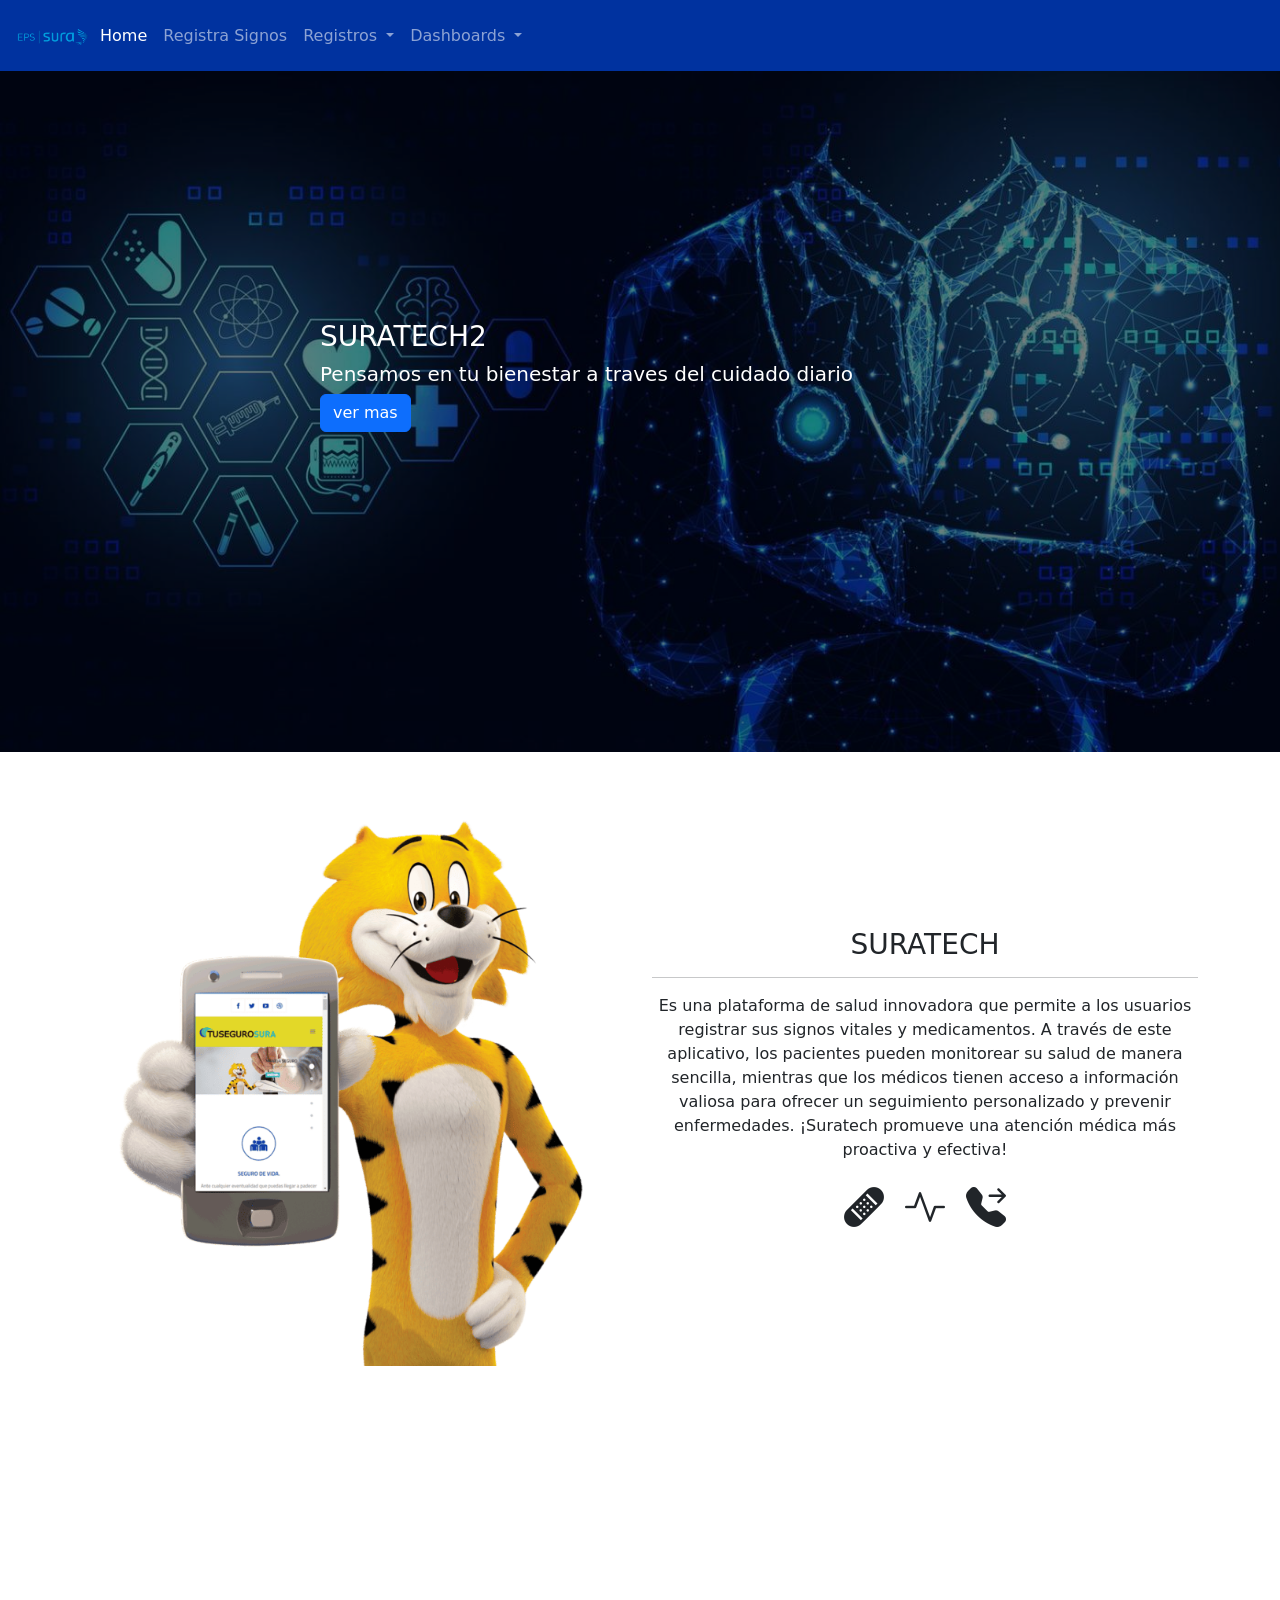
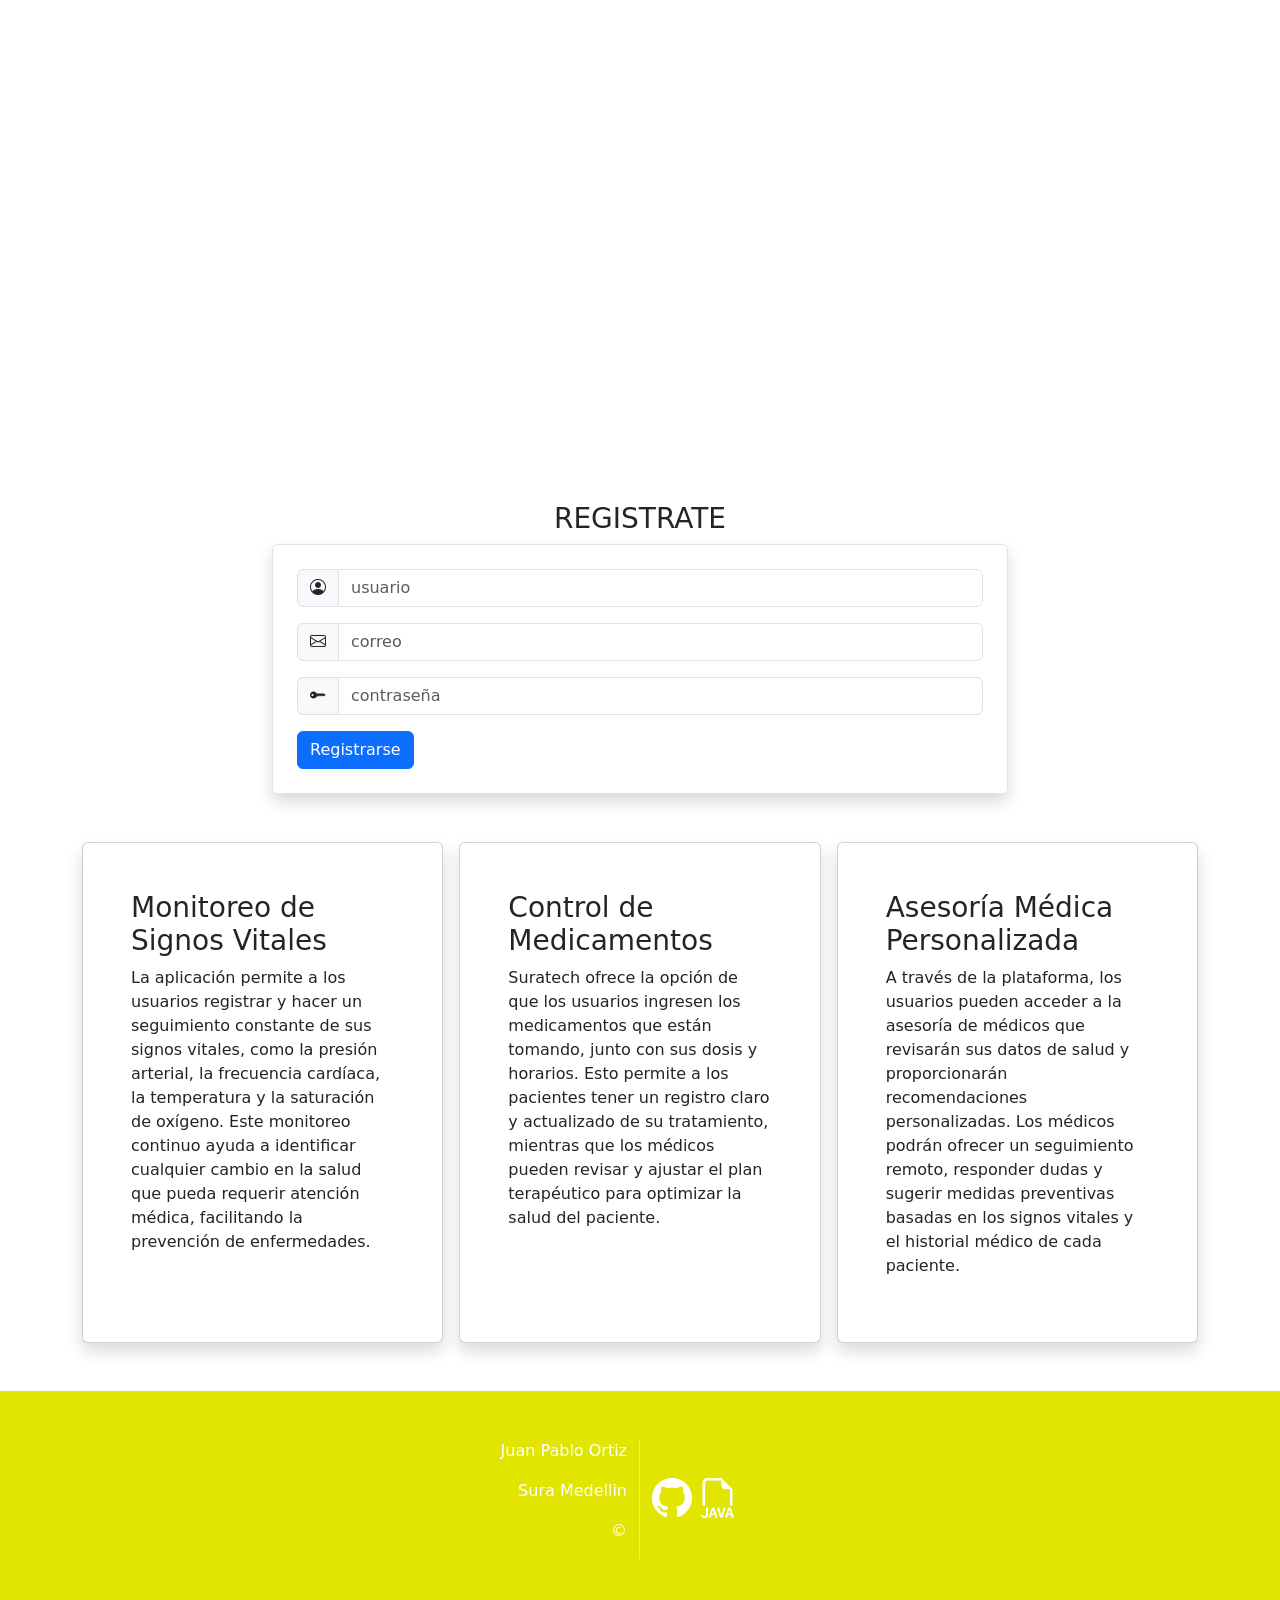
<file: index.html>
<!DOCTYPE html>
<html lang="en">
<head>
    <meta charset="UTF-8">
    <meta name="viewport" content="width=device-width, initial-scale=1.0">
    <title>SURATECH</title>
    <link href="https://cdn.jsdelivr.net/npm/bootstrap@5.3.3/dist/css/bootstrap.min.css" rel="stylesheet" integrity="sha384-QWTKZyjpPEjISv5WaRU9OFeRpok6YctnYmDr5pNlyT2bRjXh0JMhjY6hW+ALEwIH" crossorigin="anonymous">
    <link rel="stylesheet" href="./assets/styles/estilos.css">
    <link rel="stylesheet" href="https://cdn.jsdelivr.net/npm/bootstrap-icons@1.11.3/font/bootstrap-icons.min.css">
</head>
<body>

    <header>
        <nav class="navbar navbar-expand-lg menu navbar-dark fixed-top">
            <div class="container-fluid">
              <img src="./assets/img/logotipo.png" alt="logo" class="img-fluid" height="80" width="80">
              <button class="navbar-toggler" type="button" data-bs-toggle="collapse" data-bs-target="#navbarNav" aria-controls="navbarNav" aria-expanded="false" aria-label="Toggle navigation">
                <span class="navbar-toggler-icon"></span>
              </button>
              <div class="collapse navbar-collapse" id="navbarNav">
                <ul class="navbar-nav">
                  <li class="nav-item">
                    <a class="nav-link active" aria-current="page" href="index.html">Home</a>
                  </li>
                  <li class="nav-item">
                    <a class="nav-link" href="./views/signovital.html">Registra Signos</a>
                  </li>
                  <li class="nav-item dropdown">
                    <a class="nav-link dropdown-toggle" href="#" id="navbarDropdownRegistro" role="button" data-bs-toggle="dropdown" aria-expanded="false">
                      Registros
                    </a>
                    <ul class="dropdown-menu" aria-labelledby="navbarDropdownRegistro">
                      <li><a class="dropdown-item" href="./views/registroPacientes.html">Registro Pacientes</a></li>
                      <li><a class="dropdown-item" href="./views/registroMedico.html">Registro Médico</a></li>
                      <li><a class="dropdown-item" href="./views/registroEnfermedad.html">Registro Enfermedad</a></li>
                      <li><a class="dropdown-item" href="./views/registroMedicamento.html">Registro Medicamento</a></li>
                    </ul>
                  </li>
                  <li class="nav-item dropdown">
                    <a class="nav-link dropdown-toggle" href="#" id="navbarDropdownDashboard" role="button" data-bs-toggle="dropdown" aria-expanded="false">
                      Dashboards
                    </a>
                    <ul class="dropdown-menu" aria-labelledby="navbarDropdownDashboard">
                      <li><a class="dropdown-item" href="./views/dashboard/dashboardPacientes.html">Dashboard Paciente</a></li>
                      <li><a class="dropdown-item" href="./views/dashboard/dashboardMedico.html">Dashboard Médico</a></li>
                      <li><a class="dropdown-item" href="./views/dashboard/dashboardMedicamento.html">Dashboard Medicamento</a></li>
                      <li><a class="dropdown-item" href="./views/dashboard/dashboardEnfermedad.html">Dashboard Enfermedad</a></li>
                      <li><a class="dropdown-item" href="./views/signovital.html">Dashboard Signos Vitales</a></li>
                    </ul>
                  </li>
                </ul>
              </div>
            </div>
          </nav>
    </header>

    <main>

        <section class="banner text-white">
            <h3>SURATECH2</h3>
            <h5>Pensamos en tu bienestar a traves del cuidado diario</h5>
            <a href="" class="btn btn-primary">ver mas</a>
        </section>

        <section class="container my-5">
            <div class="row" id="descripcion">
                <div class="col-6">
                    <img src="./assets/img/tigre.png" alt="tigre" class="img-fluid">
                </div>
                <div class="col-6 text-center align-self-center">
                    <h3>SURATECH</h3>
                    <hr>
                    <p>
                      Es una plataforma de salud innovadora que permite a los usuarios registrar sus signos vitales y medicamentos. A través de este aplicativo, los pacientes pueden monitorear su salud de manera sencilla, mientras que los médicos tienen acceso a información valiosa para ofrecer un seguimiento personalizado y prevenir enfermedades. ¡Suratech promueve una atención médica más proactiva y efectiva!
                    </p>
                    <i class="bi bi-bandaid-fill fs-1"></i>
                    <i class="bi bi-activity fs-1 mx-3"></i>
                    <i class="bi bi-telephone-forward-fill fs-1"></i>

                </div>
            </div>
        </section>

        <section class="banner2">

        </section>

        <section class="container">
            <div class="row justify-content-center">
                <div class="col-8 my-5">
                    <h3 class="text-center">REGISTRATE</h3>
                    <form class="shadow border rounded p-4">
                        
                      <div class="input-group mb-3">
                        <span class="input-group-text">
                          <i class="bi bi-person-circle"></i>
                        </span>
                        <input type="text" class="form-control" placeholder="usuario">
                      </div>

                      <div class="input-group mb-3">
                        <span class="input-group-text">
                          <i class="bi bi-envelope"></i>
                        </span>
                        <input type="text" class="form-control" placeholder="correo">
                      </div>

                      <div class="input-group mb-3">
                        <span class="input-group-text">
                          <i class="bi bi-key-fill"></i>
                        </span>
                        <input type="text" class="form-control" placeholder="contraseña">
                      </div>

                        <button type="submit" class="btn btn-primary">Registrarse</button>
                      </form>
                </div>
            </div>
        </section>

        <section class="container">
          <div class="row row-cols-1 row-cols-md-3 g-3">
                <div class="col">
                <div class="card h-100 p-5 shadow">
                  <h3>Monitoreo de Signos Vitales</h3>
                  <p> La aplicación permite a los usuarios registrar y hacer un seguimiento constante de sus signos vitales, como la presión arterial, la frecuencia cardíaca, la temperatura y la saturación de oxígeno. Este monitoreo continuo ayuda a identificar cualquier cambio en la salud que pueda requerir atención médica, facilitando la prevención de enfermedades.</p>
                </div>
                </div>
              <div class="col">
              <div class="card h-100 p-5 shadow">
                <h3>Control de Medicamentos</h3>
                <p>Suratech ofrece la opción de que los usuarios ingresen los medicamentos que están tomando, junto con sus dosis y horarios. Esto permite a los pacientes tener un registro claro y actualizado de su tratamiento, mientras que los médicos pueden revisar y ajustar el plan terapéutico para optimizar la salud del paciente.</p>
              </div>
              </div>
            <div class="col">
            <div class="card h-100 p-5 shadow">
              <h3>Asesoría Médica Personalizada </h3>
              <p>A través de la plataforma, los usuarios pueden acceder a la asesoría de médicos que revisarán sus datos de salud y proporcionarán recomendaciones personalizadas. Los médicos podrán ofrecer un seguimiento remoto, responder dudas y sugerir medidas preventivas basadas en los signos vitales y el historial médico de cada paciente.</p>
            </div>
            </div>
            
        </div>
        </section>

    </main>
    <footer class="container-fluid g-0 text-white fondoamarillo p-5 mt-5">
        <div class="row">
          <div class="col-12 col-md-6 text-end border-end">
            <p>Juan Pablo Ortiz</p>
            <p>Sura Medellin</p>
            <p>&copy;</p>
          </div>
          <div class="col-12 col-md-6 align-self-center">
            <i class="bi bi-github fs-1"></i>
            <i class="bi bi-filetype-java fs-1"></i>
          </div>
        </div>
    </footer>
    

    <script src="https://cdn.jsdelivr.net/npm/bootstrap@5.3.3/dist/js/bootstrap.bundle.min.js" integrity="sha384-YvpcrYf0tY3lHB60NNkmXc5s9fDVZLESaAA55NDzOxhy9GkcIdslK1eN7N6jIeHz" crossorigin="anonymous"></script>
</body>
</html>
</file>
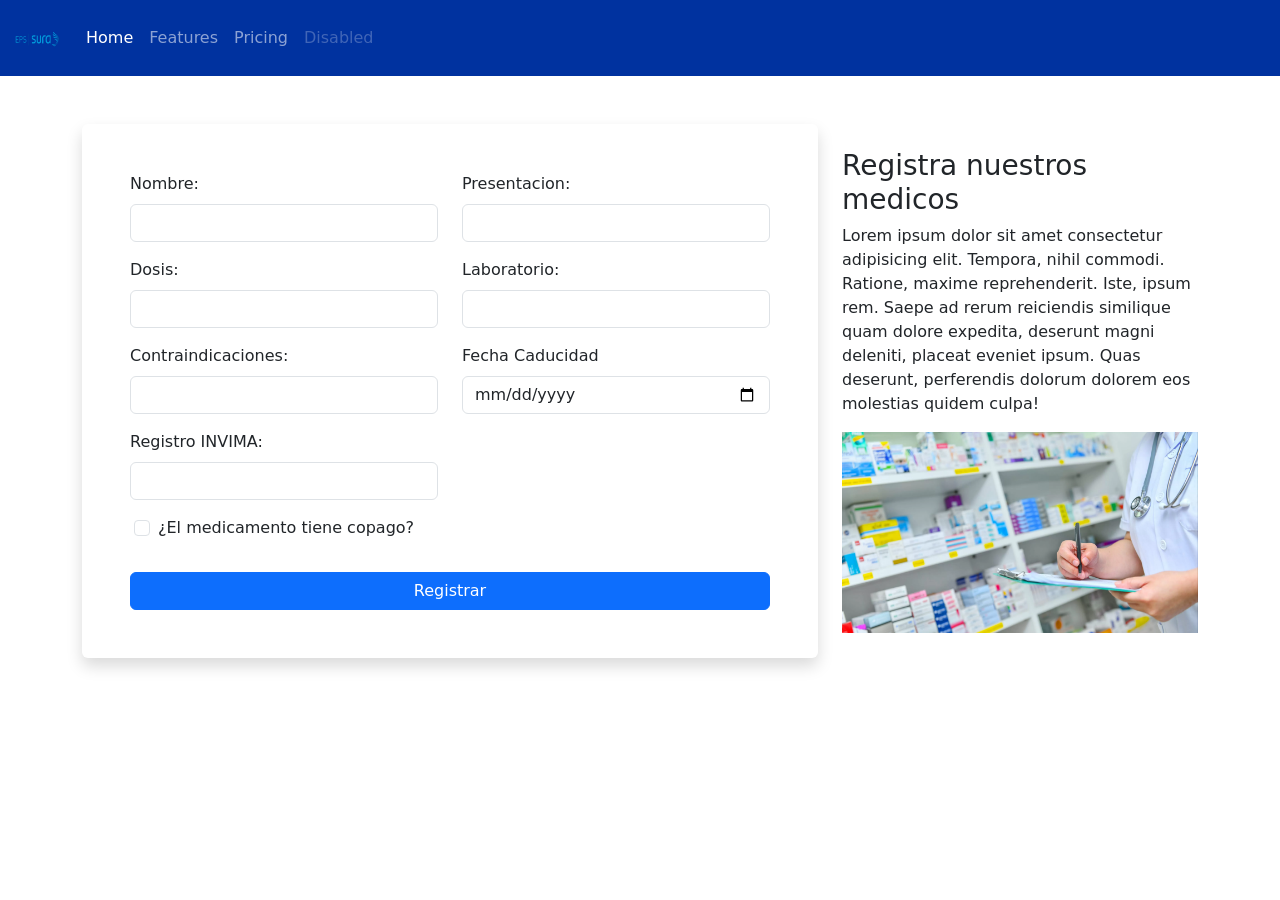
<file: src/views/registroMedicamento.html>
<!DOCTYPE html>
<html lang="en">
<head>
    <meta charset="UTF-8">
    <meta name="viewport" content="width=device-width, initial-scale=1.0">
    <title>Document</title>
    <link href="https://cdn.jsdelivr.net/npm/bootstrap@5.3.3/dist/css/bootstrap.min.css" rel="stylesheet" integrity="sha384-QWTKZyjpPEjISv5WaRU9OFeRpok6YctnYmDr5pNlyT2bRjXh0JMhjY6hW+ALEwIH" crossorigin="anonymous">
    <link rel="stylesheet" href="../../assets/styles/estilos.css">
    
</head>
<body>
    <header>
        <nav class="navbar navbar-expand-lg navbar-dark menu">
            <div class="container-fluid">
              <a class="navbar-brand" href="#">
                <img src="../../assets/img/logotipo.png" alt="logo" height="50" width="50">
              </a>
              <button class="navbar-toggler" type="button" data-bs-toggle="collapse" data-bs-target="#navbarNav" aria-controls="navbarNav" aria-expanded="false" aria-label="Toggle navigation">
                <span class="navbar-toggler-icon"></span>
              </button>
              <div class="collapse navbar-collapse" id="navbarNav">
                <ul class="navbar-nav">
                  <li class="nav-item">
                    <a class="nav-link active" aria-current="page" href="#">Home</a>
                  </li>
                  <li class="nav-item">
                    <a class="nav-link" href="#">Features</a>
                  </li>
                  <li class="nav-item">
                    <a class="nav-link" href="#">Pricing</a>
                  </li>
                  <li class="nav-item">
                    <a class="nav-link disabled" aria-disabled="true">Disabled</a>
                  </li>
                </ul>
              </div>
            </div>
          </nav>

    </header>
        <main>
            <section class="container my-5">
                <div class="row">
                    <div class="col-12 col-md-8">

                        <form class="botder rounded shadow p-5">

                            <div class="row">
                                <div class="col-6">
                                    <label class="form-label">Nombre:</label>
                                    <input type="text" class="form-control" id="nombremedicamento">
                                </div>
                                <div class="col-6">
                                    <label class="form-label">Presentacion:</label>
                                    <input type="text" class="form-control" id="presentacionmedicamento">
                                </div>
                            </div>
                            <div class="row my-3">
                                <div class="col-6">
                                    <label class="form-label">Dosis:</label>
                                    <input type="text" class="form-control" id="dosismedicamento">
                                </div>
                                <div class="col-6">
                                    <label class="form-label">Laboratorio:</label>
                                    <input type="text" class="form-control" id="laboratoriomedicamento">
                                </div>
                            </div>
                            <div class="row">
                                <div class="col-6">
                                    <label class="form-label">Contraindicaciones:</label>
                                    <input type="text" class="form-control" id="contraindicacionesmedicamento">
                                </div>
                                <div class="col-6">
                                    <label class="form-label">Fecha Caducidad</label>
                                    <input type="date" class="form-control" id="fechacaducidad">
                                </div>                           
                            </div>
                            <div class="row my-3">
                                <div class="col-6">
                                    <label class="form-label">Registro INVIMA:</label>
                                    <input type="number" class="form-control" id="invima">
                                </div>                                       
                            </div>
                            <div class="row my-3">
                                <div class="mb-3 form-check ms-3">
                                    <input type="checkbox" class="form-check-input" id="findesemana">
                                    <label class="form-check-label">¿El medicamento tiene copago?</label>
                                </div>
                            </div>
                            <button class="btn btn-primary w-100">Registrar</button>
                        </form>

                    </div>
                    <div class="col-12 col-md-4 align-self-center">
                        <h3>Registra nuestros medicos</h3>
                        <p>
                            Lorem ipsum dolor sit amet consectetur adipisicing elit. Tempora, nihil commodi. Ratione, maxime reprehenderit. Iste, ipsum rem. Saepe ad rerum reiciendis similique quam dolore expedita, deserunt magni deleniti, placeat eveniet ipsum. Quas deserunt, perferendis dolorum dolorem eos molestias quidem culpa!
                        </p>
                        <img src="../../assets/img/medicamento.webp" alt="" class="img-fluid">
                    </div>
                </div>
            </section>

        </main>
    <footer>

    </footer>
</file>
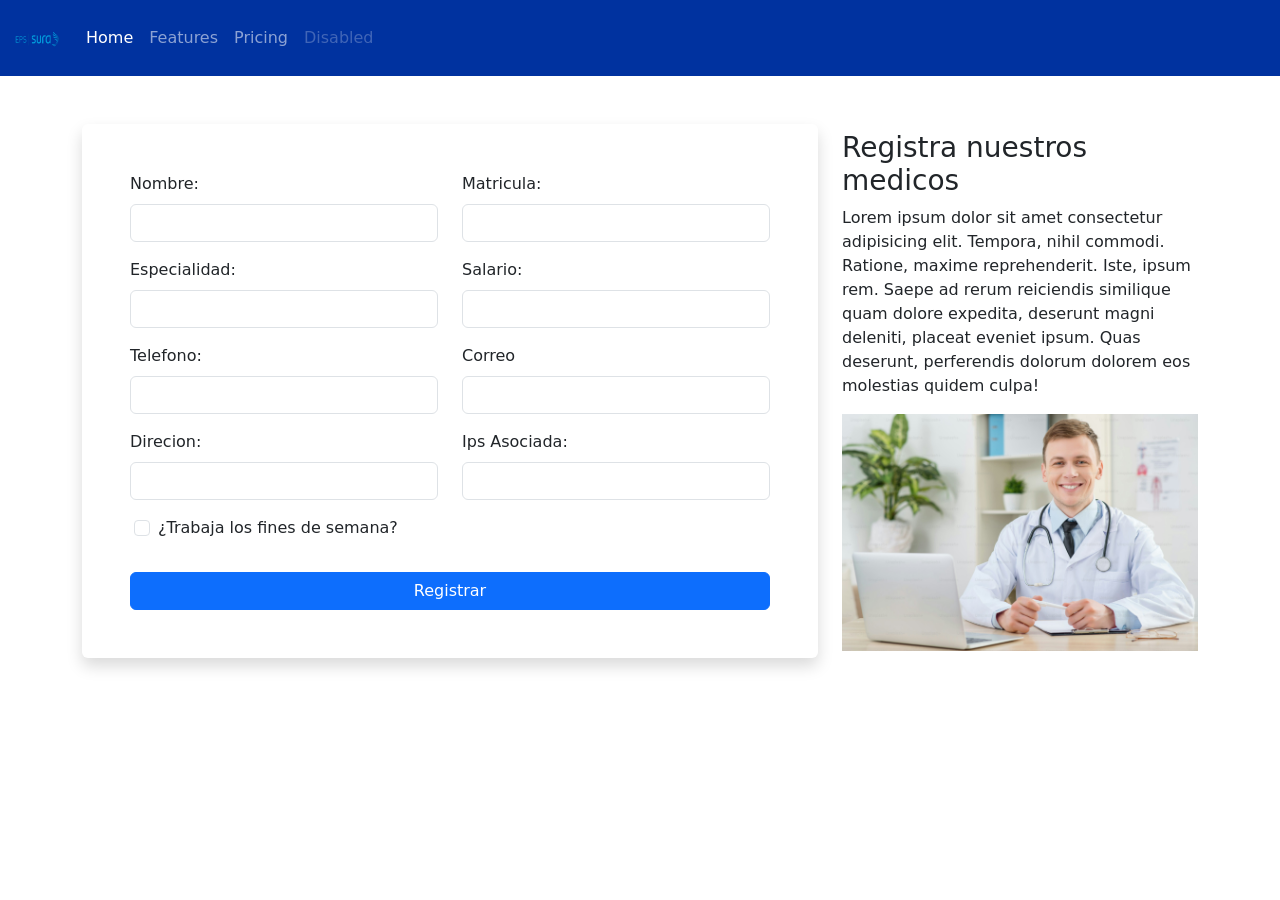
<file: src/views/registroMedico.html>
<!DOCTYPE html>
<html lang="en">
<head>
    <meta charset="UTF-8">
    <meta name="viewport" content="width=device-width, initial-scale=1.0">
    <title>Document</title>
    <link href="https://cdn.jsdelivr.net/npm/bootstrap@5.3.3/dist/css/bootstrap.min.css" rel="stylesheet" integrity="sha384-QWTKZyjpPEjISv5WaRU9OFeRpok6YctnYmDr5pNlyT2bRjXh0JMhjY6hW+ALEwIH" crossorigin="anonymous">
    <link rel="stylesheet" href="../../assets/styles/estilos.css">
    
</head>
<body>
    <header>
        <nav class="navbar navbar-expand-lg navbar-dark menu">
            <div class="container-fluid">
              <a class="navbar-brand" href="#">
                <img src="../../assets/img/logotipo.png" alt="logo" height="50" width="50">
              </a>
              <button class="navbar-toggler" type="button" data-bs-toggle="collapse" data-bs-target="#navbarNav" aria-controls="navbarNav" aria-expanded="false" aria-label="Toggle navigation">
                <span class="navbar-toggler-icon"></span>
              </button>
              <div class="collapse navbar-collapse" id="navbarNav">
                <ul class="navbar-nav">
                  <li class="nav-item">
                    <a class="nav-link active" aria-current="page" href="#">Home</a>
                  </li>
                  <li class="nav-item">
                    <a class="nav-link" href="#">Features</a>
                  </li>
                  <li class="nav-item">
                    <a class="nav-link" href="#">Pricing</a>
                  </li>
                  <li class="nav-item">
                    <a class="nav-link disabled" aria-disabled="true">Disabled</a>
                  </li>
                </ul>
              </div>
            </div>
          </nav>

    </header>
        <main>
            <section class="container my-5">
                <div class="row">
                    <div class="col-12 col-md-8">

                        <form class="botder rounded shadow p-5">

                            <div class="row">
                                <div class="col-6">
                                    <label class="form-label">Nombre:</label>
                                    <input type="text" class="form-control" id="nombremedico">
                                </div>
                                <div class="col-6">
                                    <label class="form-label">Matricula:</label>
                                    <input type="number" class="form-control" id="matriculamedico">
                                </div>
                            </div>
                            <div class="row my-3">
                                <div class="col-6">
                                    <label class="form-label">Especialidad:</label>
                                    <input type="text" class="form-control" id="especialidadmedico">
                                </div>
                                <div class="col-6">
                                    <label class="form-label">Salario:</label>
                                    <input type="number" class="form-control" id="salariomedico">
                                </div>
                            </div>
                            <div class="row">
                                <div class="col-6">
                                    <label class="form-label">Telefono:</label>
                                    <input type="number" class="form-control" id="telefonomedico">
                                </div>
                                <div class="col-6">
                                    <label class="form-label">Correo</label>
                                    <input type="text" class="form-control" id="correopaciente">
                                </div>                           
                            </div>
                            <div class="row my-3">
                                <div class="col-6">
                                    <label class="form-label">Direcion:</label>
                                    <input type="text" class="form-control" id="direcionmedico">
                                </div>
                                <div class="col-6">
                                    <label class="form-label">Ips Asociada:</label>
                                    <input type="text" class="form-control" id="ipsmedico">
                                </div>                           
                            </div>
                            <div class="row my-3">
                                <div class="mb-3 form-check ms-3">
                                    <input type="checkbox" class="form-check-input" id="findesemana">
                                    <label class="form-check-label">¿Trabaja los fines de semana?</label>
                                </div>
                            </div>
                            <button class="btn btn-primary w-100">Registrar</button>
                        </form>

                    </div>
                    <div class="col-12 col-md-4 align-self-center">
                        <h3>Registra nuestros medicos</h3>
                        <p>
                            Lorem ipsum dolor sit amet consectetur adipisicing elit. Tempora, nihil commodi. Ratione, maxime reprehenderit. Iste, ipsum rem. Saepe ad rerum reiciendis similique quam dolore expedita, deserunt magni deleniti, placeat eveniet ipsum. Quas deserunt, perferendis dolorum dolorem eos molestias quidem culpa!
                        </p>
                        <img src="../../assets/img/medico feliz.jfif" alt="" class="img-fluid">
                    </div>
                </div>
            </section>

        </main>
    <footer>

    </footer>
</file>
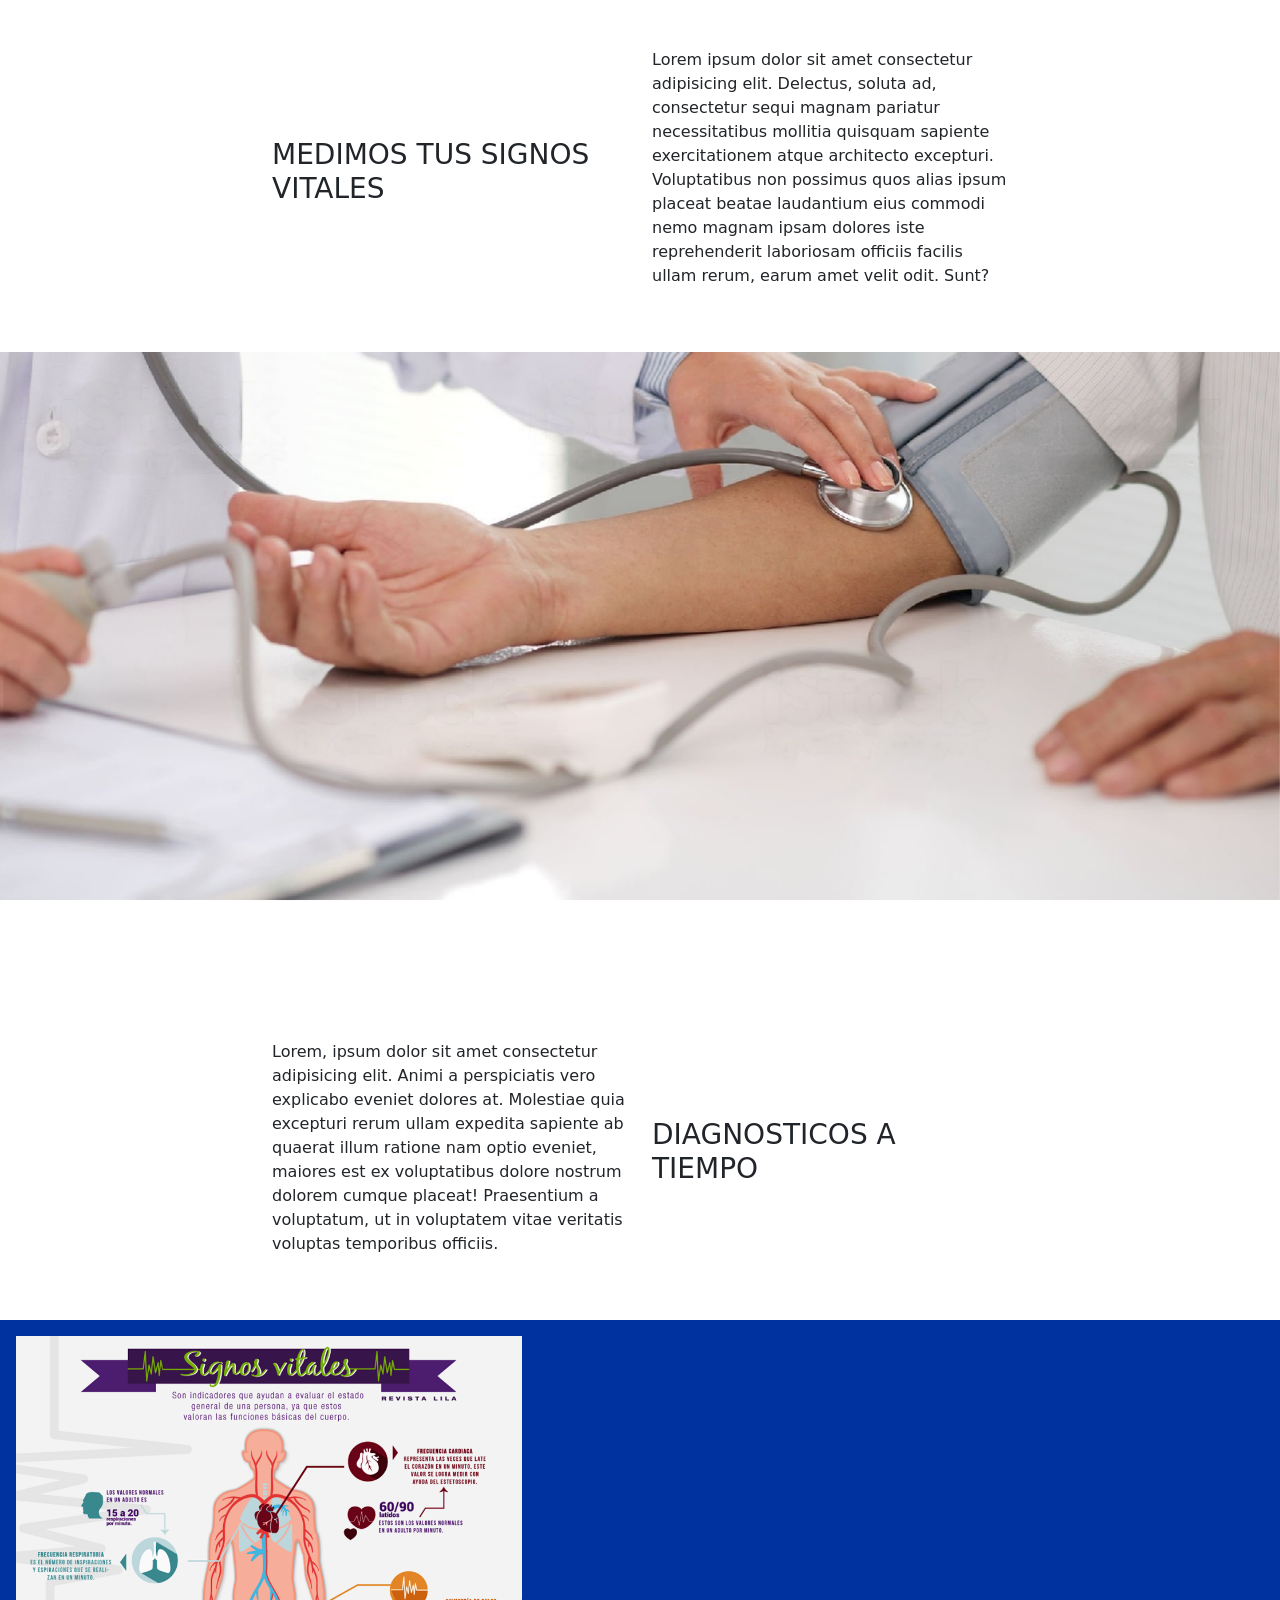
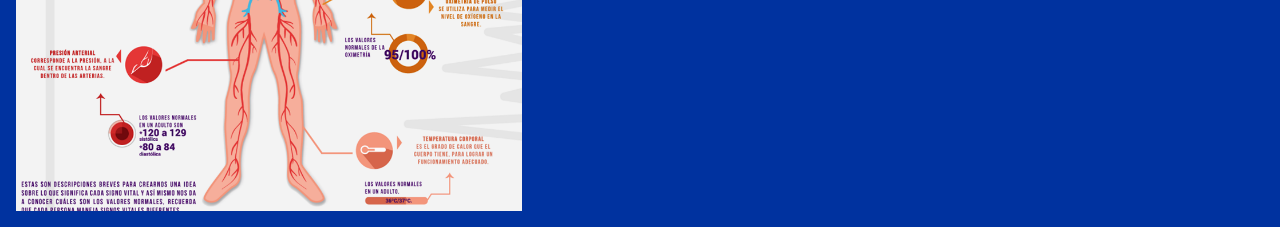
<file: src/views/signovital.html>
<!DOCTYPE html>
<html lang="en">
<head>
    <meta charset="UTF-8">
    <meta name="viewport" content="width=device-width, initial-scale=1.0">
    <title>suratech</title>
    <link href="https://cdn.jsdelivr.net/npm/bootstrap@5.3.3/dist/css/bootstrap.min.css" rel="stylesheet" integrity="sha384-QWTKZyjpPEjISv5WaRU9OFeRpok6YctnYmDr5pNlyT2bRjXh0JMhjY6hW+ALEwIH" crossorigin="anonymous">
    <link
        rel="stylesheet"
        href="https://cdnjs.cloudflare.com/ajax/libs/animate.css/4.1.1/animate.min.css"
    />
    <link rel="stylesheet" href="../../assets/styles/estilos.css">
</head>
<body>

    <header>

    </header>
    <main>
        <section class="container my-5">
            <div class="row justify-content-center">
                <div class="col-12 col-md-4 align-self-center animate__animated animate__backInLeft">
                    <h3>MEDIMOS TUS SIGNOS VITALES</h3>
                </div>
                <div class="col-12 col-md-4 animate__animated animate__backInRight">
                    <p>
                        Lorem ipsum dolor sit amet consectetur adipisicing elit. Delectus, soluta ad, consectetur sequi magnam pariatur necessitatibus mollitia quisquam sapiente exercitationem atque architecto excepturi. Voluptatibus non possimus quos alias ipsum placeat beatae laudantium eius commodi nemo magnam ipsam dolores iste reprehenderit laboriosam officiis facilis ullam rerum, earum amet velit odit. Sunt?
                    </p>
                </div>
            </div>
        </section>

        <section class="banner3">

        </section>

        <section class="container my-5">
            <div class="row justify-content-center">
                <div class="col-12 col-md-4">
                    <p>Lorem, ipsum dolor sit amet consectetur adipisicing elit. Animi a perspiciatis vero explicabo eveniet dolores at. Molestiae quia excepturi rerum ullam expedita sapiente ab quaerat illum ratione nam optio eveniet, maiores est ex voluptatibus dolore nostrum dolorem cumque placeat! Praesentium a voluptatum, ut in voluptatem vitae veritatis voluptas temporibus officiis.</p>
                </div>
                <div class="col-12 col-md-4 align-self-center">
                    <h3>DIAGNOSTICOS A TIEMPO</h3>
                </div>
            </div>
        </section>

        <section class="container-fluid menu p-3 text-white">
            <div class="row">
                <div class="col-12 col-md-5">
                    <img src="../../assets/img/signos.png" alt="" class="img-fluid">
                </div>
                <div class="col-12 col-md-7">
                    <form>

                    </form>
                </div>
            </div>
        </section>

    </main>
    <footer>

    </footer>
    

    <script src="https://cdn.jsdelivr.net/npm/bootstrap@5.3.3/dist/js/bootstrap.bundle.min.js" integrity="sha384-YvpcrYf0tY3lHB60NNkmXc5s9fDVZLESaAA55NDzOxhy9GkcIdslK1eN7N6jIeHz" crossorigin="anonymous"></script>
</body>
</html>
</file>
<file: assets/styles/estilos.css>
.banner{

    position: relative;
    background-image: url("../img/banner.jpg");
    background-position: top center;
    background-size: cover;
    background-attachment: fixed;
    padding: 25%;
    z-index: 1;

}

.banner2{
    position: relative;
    background-image: url("../img/familia.jpg");
    background-position: top center;
    background-size: cover;
    background-attachment: fixed;
    padding: 25%;
}

.banner3{
    position: relative;
    background-image: url("../img/consulta.webp");
    background-position: top center;
    background-size: cover;
    background-attachment: fixed;
    padding: 25%;
}

.banner::after{
    content: "";
    position:absolute;
    top:0;
    left:0;
    width: 100%;
    height: 100%;
    background-color: black;
    opacity: 0.5;
    z-index: -1;


}

.menu{
    background-color: #00329F;
}

.fondo{
    background-color: #e5e5e5;
}
.fondoamarillo{
    background-color: rgb(225,229,0);
}
.textosura{
    color: #00329F;
}
</file>
